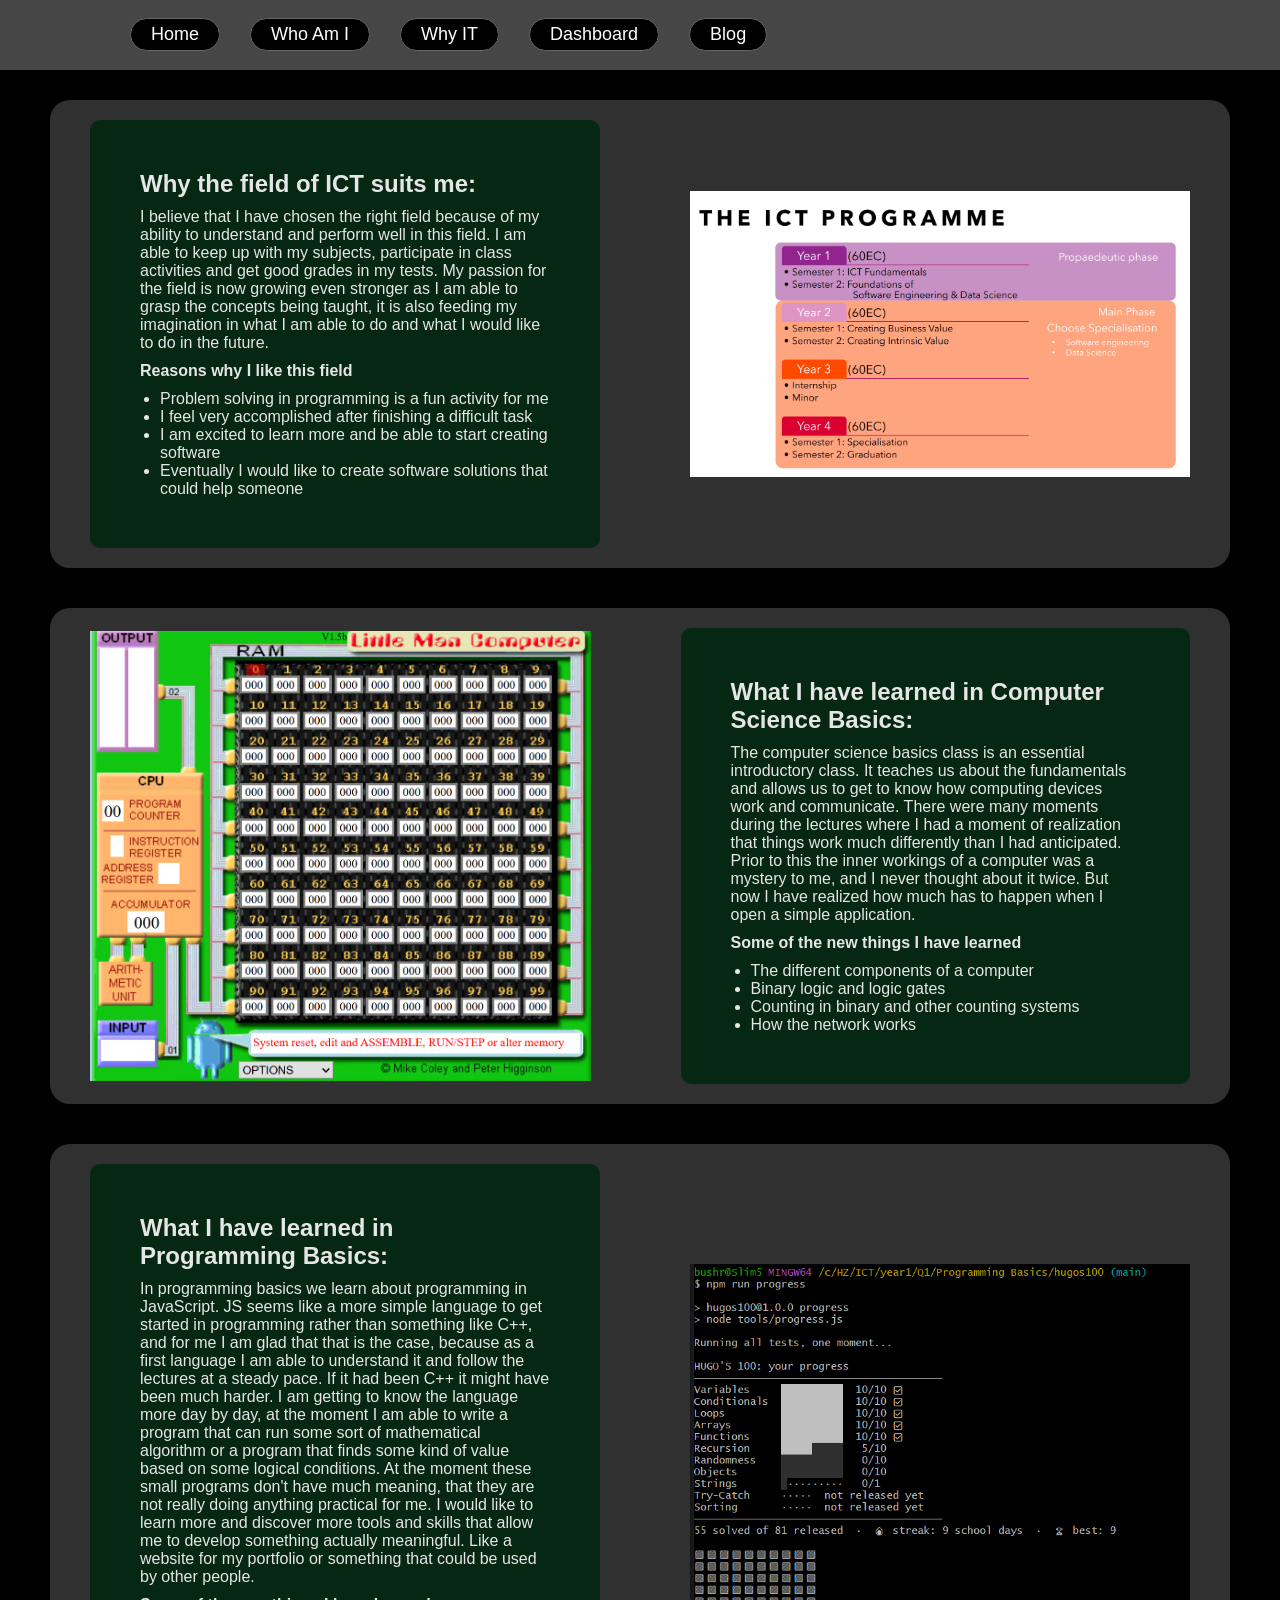
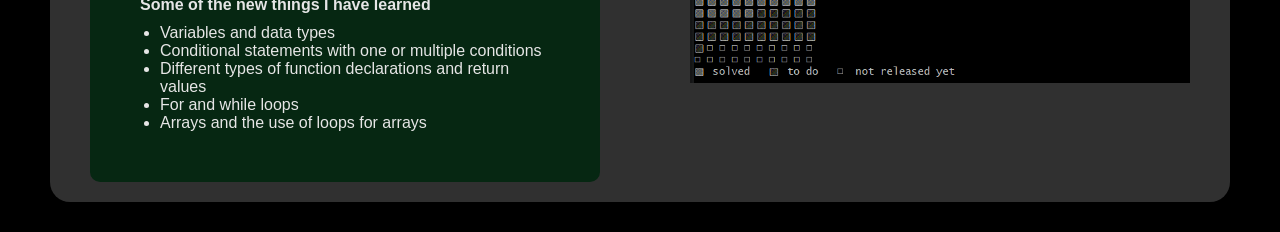
<file: index.html>
<!DOCTYPE html>
<html lang="en">
<head>
    <meta charset="UTF-8">
    <meta name="viewport" content="width=device-width, initial-scale=1.0">
    <title>Document</title>
    <link rel="stylesheet" href="styles/style.css">
    <link rel="stylesheet" href="styles/home.css">
</head>
<body>
    <div class="nav-bar">
        <a href="index.html">Home</a>
        <a href="about.html">Who Am I</a>
        <a href="why-it.html">Why IT</a>
        <a href="dashboard.html">Dashboard</a>
        <a href="blog.html">Blog</a>
    </div>
    <main>
        <div class="content-container">
            <div class="content">
                <div class="text">
                    <h2>Why the field of ICT suits me: </h2>
                    <p>I believe that I have chosen the right field because of my ability to understand and perform well in this field. 
                        I am able to keep up with my subjects, participate in class activities and get good grades in my tests.
                        My passion for the field is now growing even stronger as I am able to grasp the concepts being taught, it is also feeding my 
                        imagination in what I am able to do and what I would like to do in the future. 
                    </p>
                    <h4>Reasons why I like this field</h4>
                    <ul>
                        <li>Problem solving in programming is a fun activity for me</li>
                        <li>I feel very accomplished after finishing a difficult task</li>
                        <li>I am excited to learn more and be able to start creating software</li>
                        <li>Eventually I would like to create software solutions that could help someone</li>
                    </ul>
                </div>
                <div class="image-1"> </div>
            </div>
        </div>
        <div class="content-container">

            <div class="content">
                <div class="image-2"> </div>
                <div class="text">
                    <h2>What I have learned in Computer Science Basics: </h2>
                    <p>The computer science basics class is an essential introductory class. It teaches us about the fundamentals
                        and allows us to get to know how computing devices work and communicate. There were many moments during the lectures where I had 
                        a moment of realization that things work much differently than I had anticipated. Prior to this the inner workings of a computer was
                        a mystery to me, and I never thought about it twice. But now I have realized how much has to happen when I open a simple application. 
                    </p>
                    <h4>Some of the new things I have learned</h4>
                    <ul>
                        <li>The different components of a computer</li>
                        <li>Binary logic and logic gates</li>
                        <li>Counting in binary and other counting systems</li>
                        <li>How the network works</li>
                    </ul>
                </div>
            </div>
        </div>
        <div class="content-container">

            <div class="content">
                <div class="text">
                    <h2>What I have learned in Programming Basics: </h2>
                    <p>In programming basics we learn about programming in JavaScript. JS seems like a more simple language to get started in programming 
                        rather than something like C++, and for me I am glad that that is the case, because as a first language I am able to understand it 
                        and follow the lectures at a steady pace. If it had been C++ it might have been much harder.
                        I am getting to know the language more day by day, at the moment I am able to write a program that can run some sort of 
                        mathematical algorithm or a program that finds some kind of value based on some logical conditions. At the moment these small programs 
                        don't have much meaning, that they are not really doing anything practical for me. I would like to learn more and discover more tools
                        and skills that allow me to develop something actually meaningful. Like a website for my portfolio or something that could be used by other people.
                    </p>
                    <h4>Some of the new things I have learned</h4>
                    <ul>
                        <li>Variables and data types</li>
                        <li>Conditional statements with one or multiple conditions</li>
                        <li>Different types of function declarations and return values</li>
                        <li>For and while loops</li>
                        <li>Arrays and the use of loops for arrays</li>
                    </ul>
                </div>
                <div class="image-3"> </div>
            </div>
        </div>
    </main>
</body>
</html>
</file>
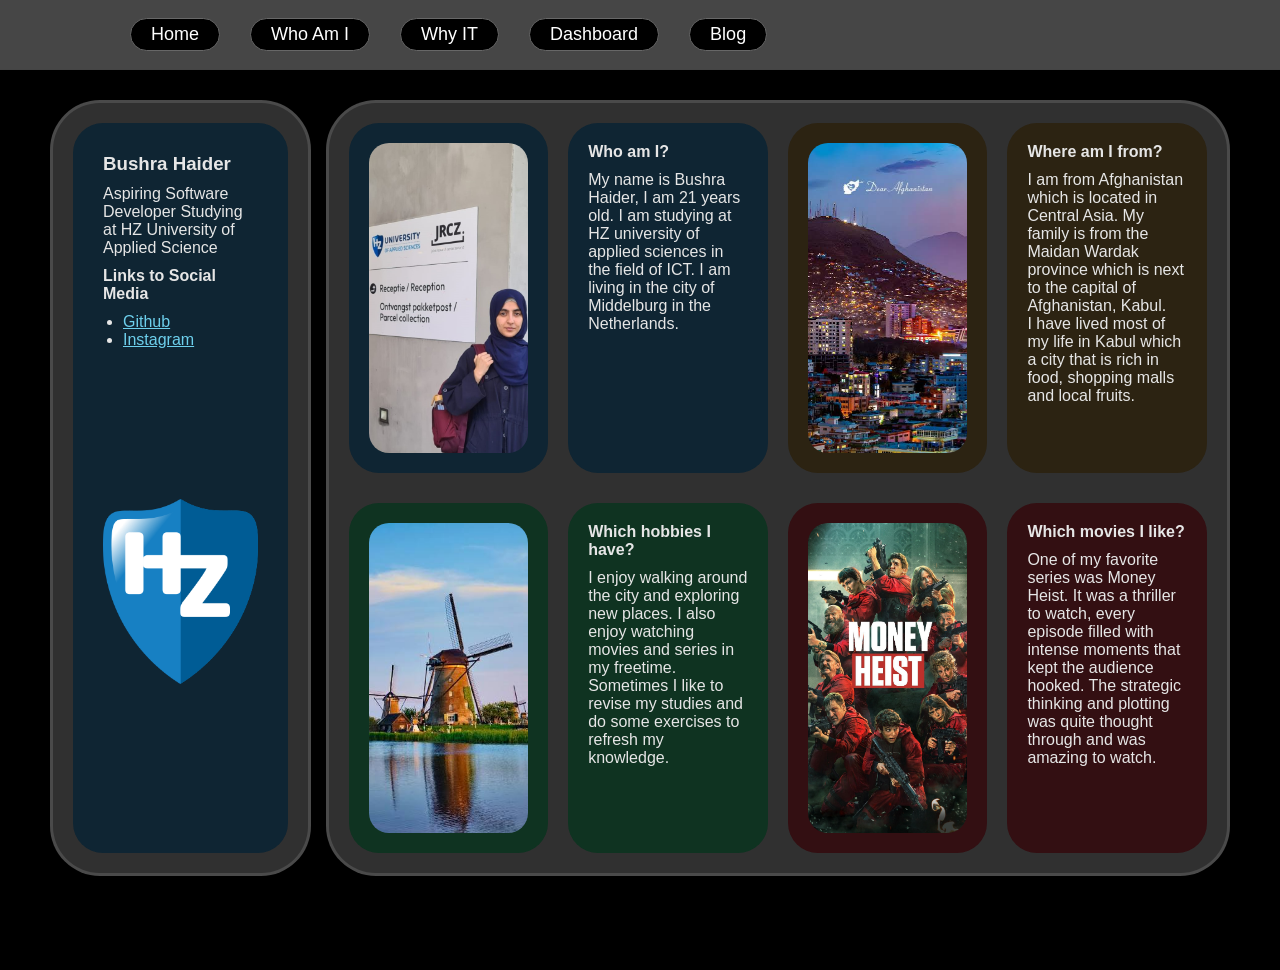
<file: about.html>
<!DOCTYPE html>
<html lang="en">
<head>
    <meta charset="UTF-8">
    <meta name="viewport" content="width=device-width, initial-scale=1.0">
    <title>Document</title>
    <link rel="stylesheet" href="styles/style.css">
    <link rel="stylesheet" href="styles/about.css">
</head>
<body>
    <div class="nav-bar">
        <a href="index.html">Home</a>
        <a href="about.html">Who Am I</a>
        <a href="why-it.html">Why IT</a>
        <a href="dashboard.html">Dashboard</a>
        <a href="blog.html">Blog</a>
    </div>
    <main>
        <div class="two-content-container">
            <div class="side-information">
                <div>
                    <h3>Bushra Haider</h3>
                    <p>Aspiring Software Developer Studying at HZ University of Applied Science</p>
                    <h4>Links to Social Media</h4>
                    <ul>
                        <li><a href="https://github.com/bushrahaider2005" target="_blank">Github</a></li>
                        <li><a href="https://www.instagram.com/_bushrahaider_" target="_blank">Instagram</a></li>
                    </ul>
                    <div class="img hz-logo"></div>
                </div>
            </div>
            <div class="content-grid">
                <div><div class="img who"></div></div>
                <div>
                    <h4>Who am I?</h4>
                    <p>My name is Bushra Haider, I am 21 years old.
                        I am studying at HZ university of applied sciences 
                        in the field of ICT. I am living in the city of 
                        Middelburg in the Netherlands.
                    </p>
                </div>
                <div><div class="img afg"></div></div>
                <div>
                    <h4>Where am I from?</h4>
                    <p>I am from Afghanistan which is located in Central Asia.
                        My family is from the Maidan Wardak province which is 
                        next to the capital of Afghanistan, Kabul. <br>
                        I have lived most of my life in Kabul which a city that 
                        is rich in food, shopping malls and local fruits.
                    </p>
                </div>
                <div><div class="img hobby"></div></div>
                <div> 
                    <h4>Which hobbies I have?</h4>
                    <p>I enjoy walking around the city and exploring new places. 
                        I also enjoy watching movies and series in my freetime. 
                        Sometimes I like to revise my studies and do some exercises to refresh my knowledge. 
                    </p>
                </div>
                <div><div class="img movie"></div></div>
                <div>
                    <h4>Which movies I like?</h4>
                    <p>One of my favorite series was Money Heist. It was a thriller to watch, every episode filled with intense moments that kept the audience hooked.
                        The strategic thinking and plotting was quite thought through and was amazing to watch. 
                    </p>
                </div>
            </div>
        </div>
    </main>
</body>
</html>
</file>
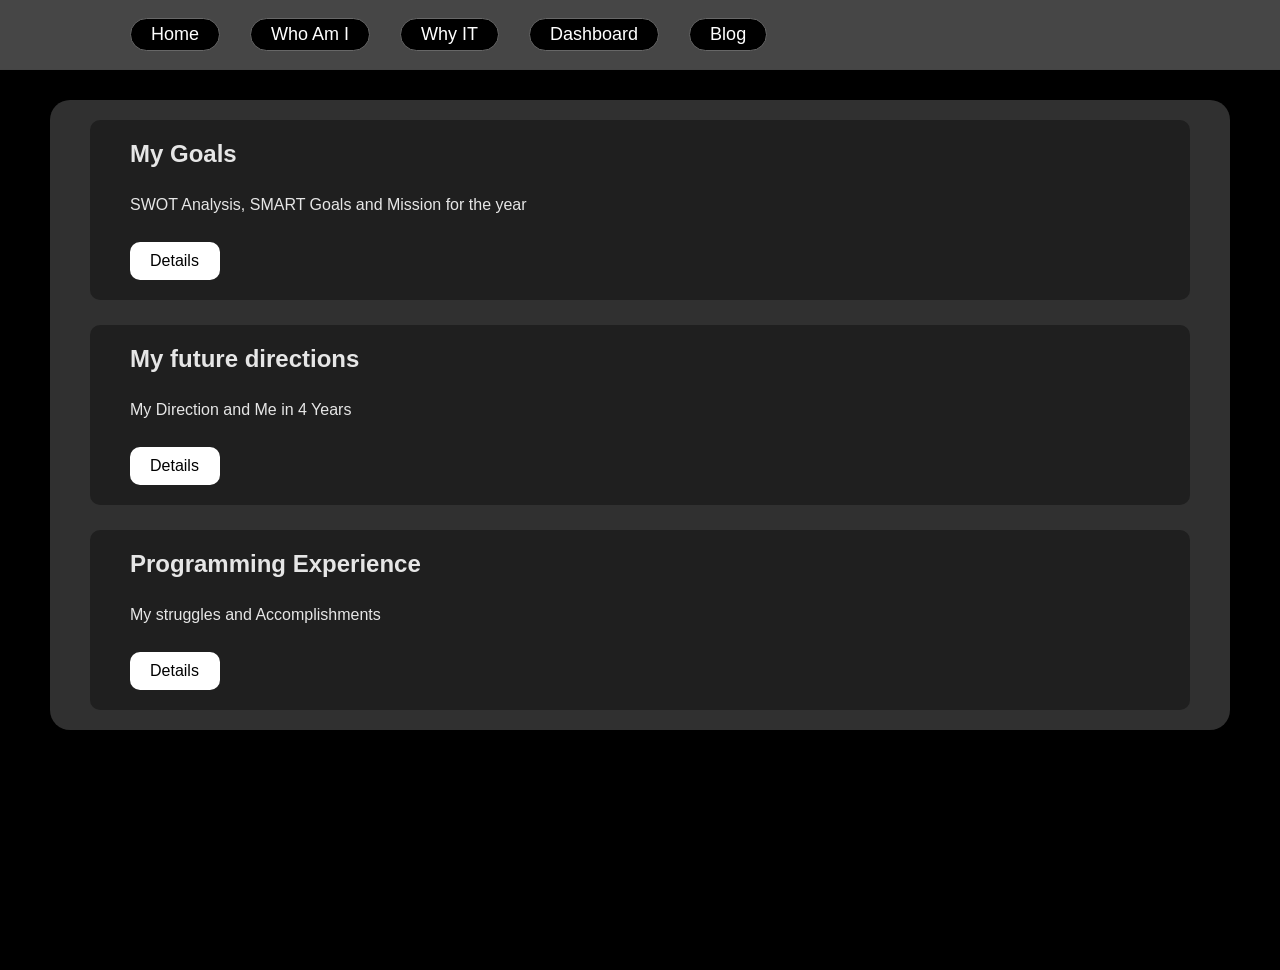
<file: blog.html>
<!DOCTYPE html>
<html lang="en">
<head>
    <meta charset="UTF-8">
    <meta name="viewport" content="width=device-width, initial-scale=1.0">
    <title>Document</title>
      <link rel="stylesheet" href="styles/style.css">
      <link rel="stylesheet" href="styles/blog.css">
</head>
<body>
    <div class="nav-bar">
        <a href="index.html">Home</a>
        <a href="about.html">Who Am I</a>
        <a href="why-it.html">Why IT</a>
        <a href="dashboard.html">Dashboard</a>
        <a href="blog.html">Blog</a>
    </div>
    <main>
        <div class="content-container">
            <div>
                <h2>My Goals</h2>
                <p>SWOT Analysis, SMART Goals and Mission for the year</p>
                <a href="blog/goals.html">Details</a>
            </div>
            <div>
                <h2>My future directions</h2>
                <p>My Direction and Me in 4 Years</p>
                 <a href="blog/direction.html">Details</a>
            </div>
            <div>
                <h2>Programming Experience</h2>
                <p>My struggles and Accomplishments</p>
                <a href="blog/programming.html">Details</a>
            </div>
        </div>
    </main>
</body>
</html>
</file>
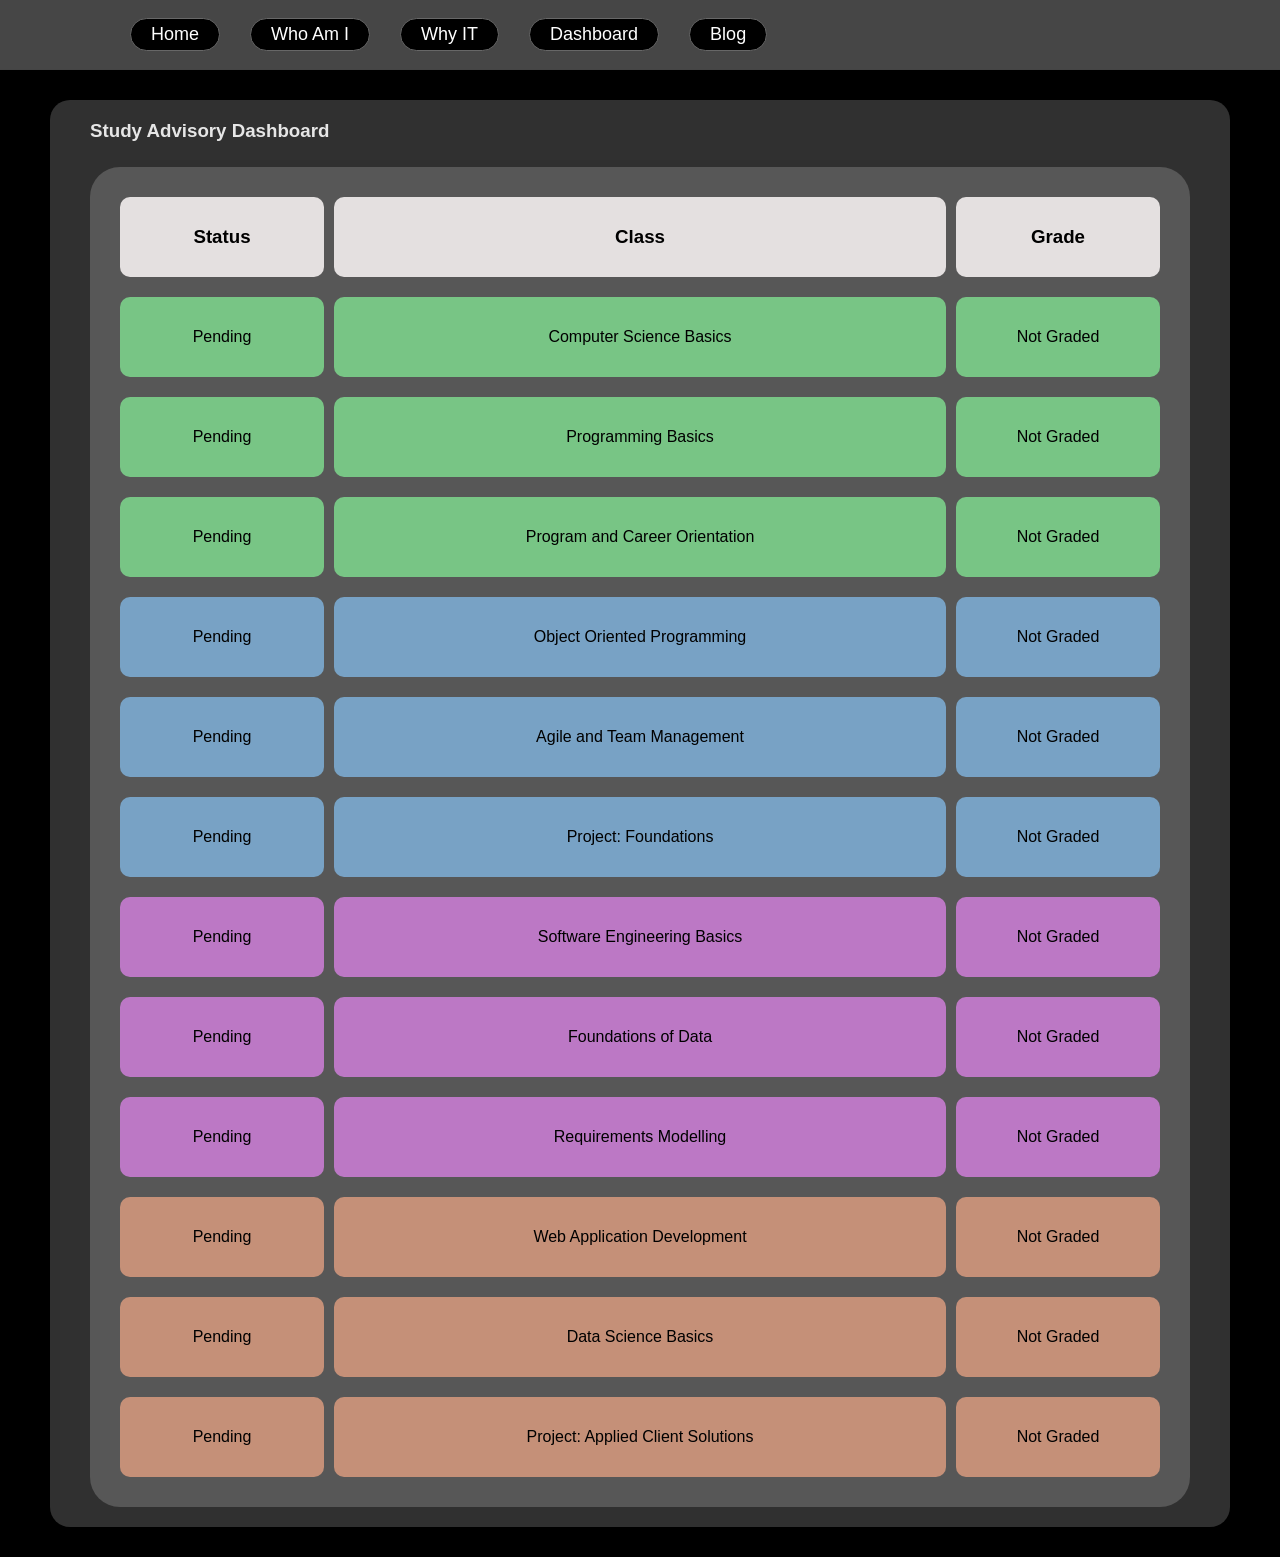
<file: dashboard.html>
<!DOCTYPE html>
<html lang="en">
<head>
    <meta charset="UTF-8">
    <meta name="viewport" content="width=device-width, initial-scale=1.0">
    <title>Document</title>
      <link rel="stylesheet" href="styles/style.css">
      <link rel="stylesheet" href="styles/dashboard.css">
</head>
<body>
    <div class="nav-bar">
        <a href="index.html">Home</a>
        <a href="about.html">Who Am I</a>
        <a href="why-it.html">Why IT</a>
        <a href="dashboard.html">Dashboard</a>
        <a href="blog.html">Blog</a>
    </div>
    <main>
        <div class="content-container">
            <h3>Study Advisory Dashboard</h3>
            
            <div class="grades-grid">
                <div><h3>Status</h3></div>
                <div><h3>Class</h3></div>
                <div><h3>Grade</h3></div>
                
                <div class="t1"><p>Pending</p></div>
                <div class="t1"><p>Computer Science Basics</p></div>
                <div class="t1"><p>Not Graded</p></div>
                
                <div class="t1"><p>Pending</p></div>
                <div class="t1"><p>Programming Basics</p></div>
                <div class="t1"><p>Not Graded</p></div>
                
                <div class="t1"><p>Pending</p></div>
                <div class="t1"><p>Program and Career Orientation</p></div>
                <div class="t1"><p>Not Graded</p></div>
                
                
                <div class="t2"><p>Pending</p></div>
                <div class="t2"><p>Object Oriented Programming</p></div>
                <div class="t2"><p>Not Graded</p></div>
                
                <div class="t2"><p>Pending</p></div>
                <div class="t2"><p>Agile and Team Management</p></div>
                <div class="t2"><p>Not Graded</p></div>
                
                <div class="t2"><p>Pending</p></div>
                <div class="t2"><p>Project: Foundations</p></div>
                <div class="t2"><p>Not Graded</p></div>
                
                
                
                <div class="t3"><p>Pending</p></div>
                <div class="t3"><p>Software Engineering Basics</p></div>
                <div class="t3"><p>Not Graded</p></div>
                
                <div class="t3"><p>Pending</p></div>
                <div class="t3"><p>Foundations of Data</p></div>
                <div class="t3"><p>Not Graded</p></div>
                
                <div class="t3"><p>Pending</p></div>
                <div class="t3"><p>Requirements Modelling</p></div>
                <div class="t3"><p>Not Graded</p></div>

                
                
                <div class="t4"><p>Pending</p></div>
                <div class="t4"><p>Web Application Development</p></div>
                <div class="t4"><p>Not Graded</p></div>
                
                <div class="t4"><p>Pending</p></div>
                <div class="t4"><p>Data Science Basics</p></div>
                <div class="t4"><p>Not Graded</p></div>
                
                <div class="t4"><p>Pending</p></div>
                <div class="t4"><p>Project: Applied Client Solutions</p></div>
                <div class="t4"><p>Not Graded</p></div>
                
                
                
            </div>
            
        </div>
    </main>
</body>
</html>
</file>
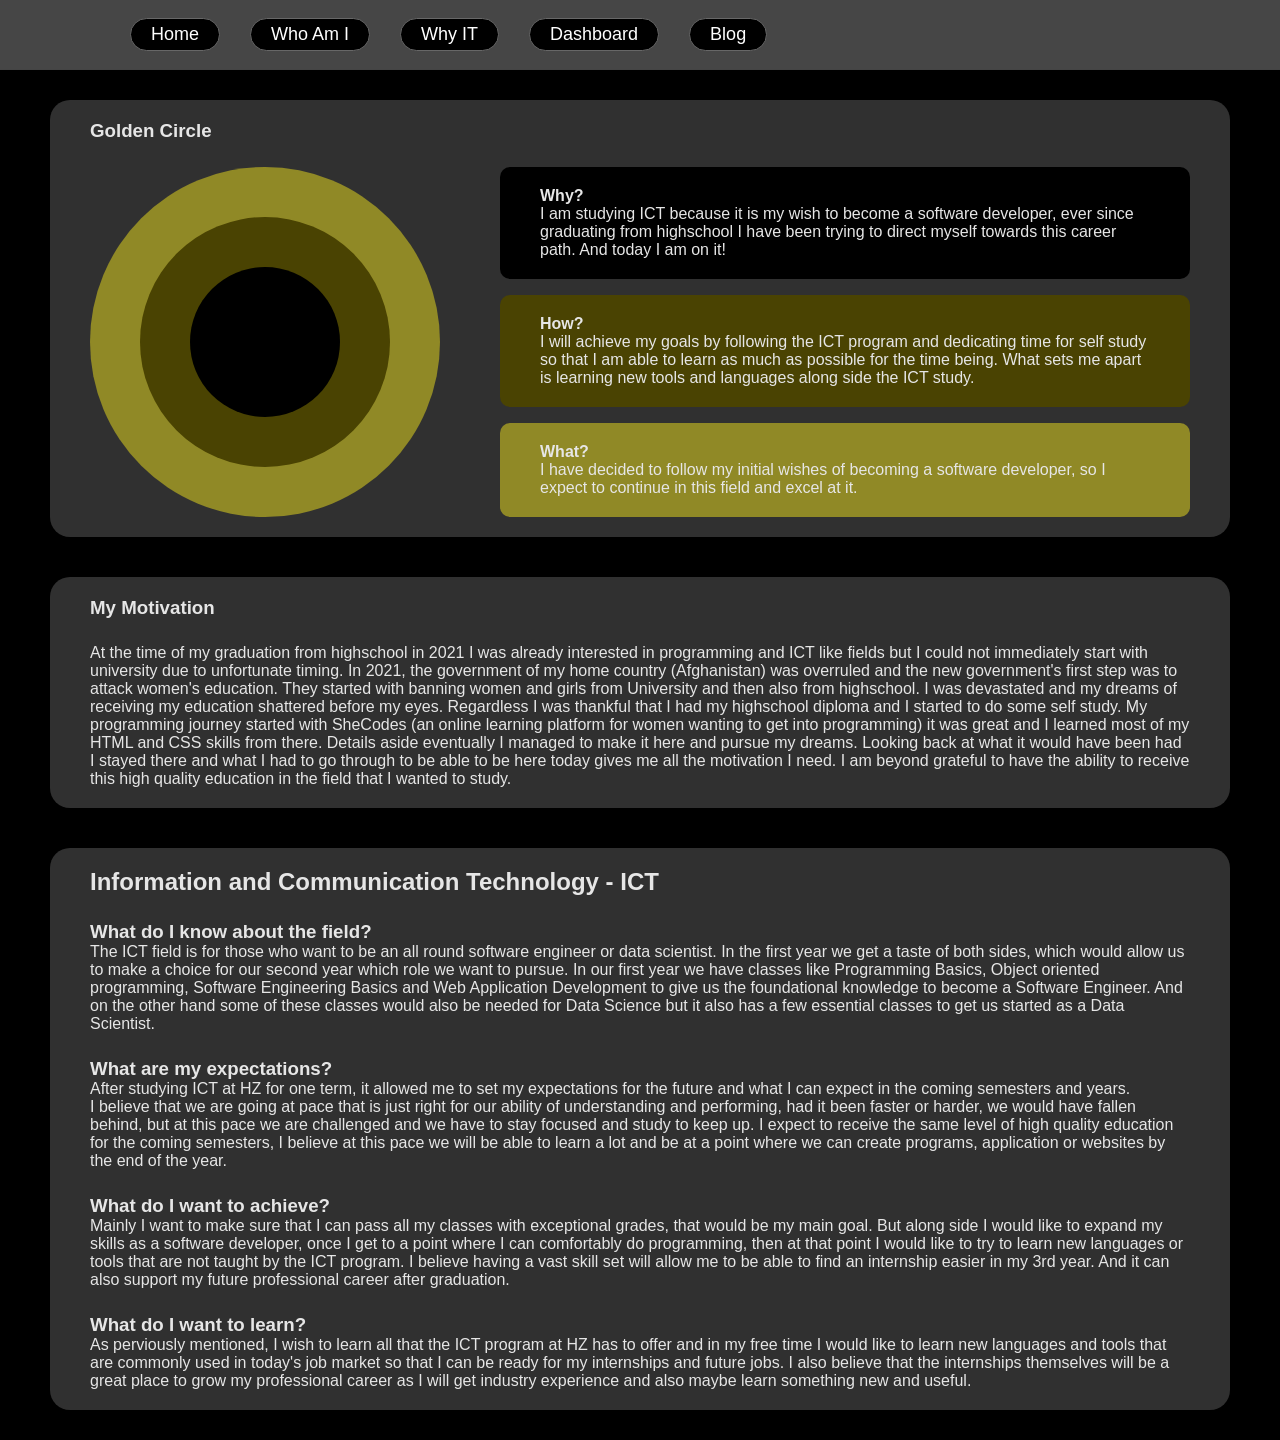
<file: why-it.html>
<!DOCTYPE html>
<html lang="en">
<head>
    <meta charset="UTF-8">
    <meta name="viewport" content="width=device-width, initial-scale=1.0">
    <title>Document</title>
      <link rel="stylesheet" href="styles/style.css">
      <link rel="stylesheet" href="styles/whyIt.css">
</head>
<body>
    <div class="nav-bar">
        <a href="index.html">Home</a>
        <a href="about.html">Who Am I</a>
        <a href="why-it.html">Why IT</a>
        <a href="dashboard.html">Dashboard</a>
        <a href="blog.html">Blog</a>
    </div>
    <main>
        <div class="content-container">
            <h3>Golden Circle</h3>
            <div>
                <div class="g-circle">
                    <div>
                        <div class="circle c3">
                            <div class="circle c2">
                                <div class="circle c1"></div>
                            </div>
                        </div>
                    </div>
                    <div class="info">
                        <div>
                            <h4>Why?</h4>
                            <p>I am studying ICT because it is my wish to become a software developer, ever since graduating from 
                                highschool I have been trying to direct myself towards this career path. And today I am on it!
                            </p>
                        </div>
                        <div>
                            <h4>How?</h4>
                            <p>I will achieve my goals by following the ICT program and dedicating time for self study so that 
                                I am able to learn as much as possible for the time being. What sets me apart is learning new tools 
                                and languages along side the ICT study.
                            </p>
                        </div>
                        <div>
                            <h4>What?</h4>
                            <p>I have decided to follow my initial wishes of becoming a software developer, so I expect to 
                                continue in this field and excel at it.
                            </p>
                        </div>
                    </div>
                </div>
            </div>
        </div>
        <div class="content-container">

            <h3>My Motivation</h3>
            <div>
                <p>At the time of my graduation from highschool in 2021 I was already interested in programming and ICT like fields 
                    but I could not immediately start with university due to unfortunate timing. In 2021, the government of my 
                    home country (Afghanistan) was overruled and the new government's first step was to attack women's education. 
                    They started with banning women and girls from University and then also from highschool. I was devastated and 
                    my dreams of receiving my education shattered before my eyes. Regardless I was thankful that I had my highschool 
                    diploma and I started to do some self study. My programming journey started with SheCodes (an online learning platform 
                    for women wanting to get into programming) it was great and I learned most of my HTML and CSS skills from there. 
                    Details aside eventually I managed to make it here and pursue my dreams. Looking back at what it would have been 
                    had I stayed there and what I had to go through to be able to be here today gives me all the motivation I need. 
                    I am beyond grateful to have the ability to receive this high quality education in the field that I wanted to 
                    study. 
                </p>
            </div>
        </div>
        <div class="content-container">

            <h2>Information and Communication Technology - ICT</h2>
                <div>
                    <h3>What do I know about the field?</h3>
                    <p>
                        The ICT field is for those who want to be an all round software engineer or data scientist. In the first year we get a taste of both sides, which would allow us 
                        to make a choice for our second year which role we want to pursue. In our first year we have classes like Programming Basics, Object oriented programming, 
                        Software Engineering Basics and Web Application Development to give us the foundational knowledge to become a Software Engineer. 
                        And on the other hand some of these classes would also be needed for Data Science but it also has a few essential classes to get us started as a Data Scientist. 
                    </p>
                </div>
                <div>
                    <h3>What are my expectations?</h3>
                    <p>
                        After studying ICT at HZ for one term, it allowed me to set my expectations for the future and what I can expect in the coming semesters and years. <br>
                        I believe that we are going at pace that is just right for our ability of understanding and performing, had it been faster or harder, we would have fallen 
                        behind, but at this pace we are challenged and we have to stay focused and study to keep up. I expect to receive the same level of high quality education for 
                        the coming semesters, I believe at this pace we will be able to learn a lot and be at a point where we can create programs, application or websites by the 
                        end of the year. 
                    </p>
                </div>
                <div>
                    <h3>What do I want to achieve?</h3>
                    <p>
                        Mainly I want to make sure that I can pass all my classes with exceptional grades, that would be my main goal. But along side I would like to expand my skills 
                        as a software developer, once I get to a point where I can comfortably do programming, then at that point I would like to try to learn new languages or tools 
                        that are not taught by the ICT program. I believe having a vast skill set will allow me to be able to find an internship easier in my 3rd year. And it can also 
                        support my future professional career after graduation. 
                    </p>
                </div>
                <div>
                    <h3>What do I want to learn?</h3>
                    <p>As perviously mentioned, I wish to learn all that the ICT program at HZ has to offer and in my free time I would like to learn new languages and tools 
                        that are commonly used in today's job market so that I can be ready for my internships and future jobs. I also believe that the internships themselves 
                        will be a great place to grow my professional career as I will get industry experience and also maybe learn something new and useful. 
                    </p>
                </div>
        </div>
    </main>
</body>
</html>
</file>
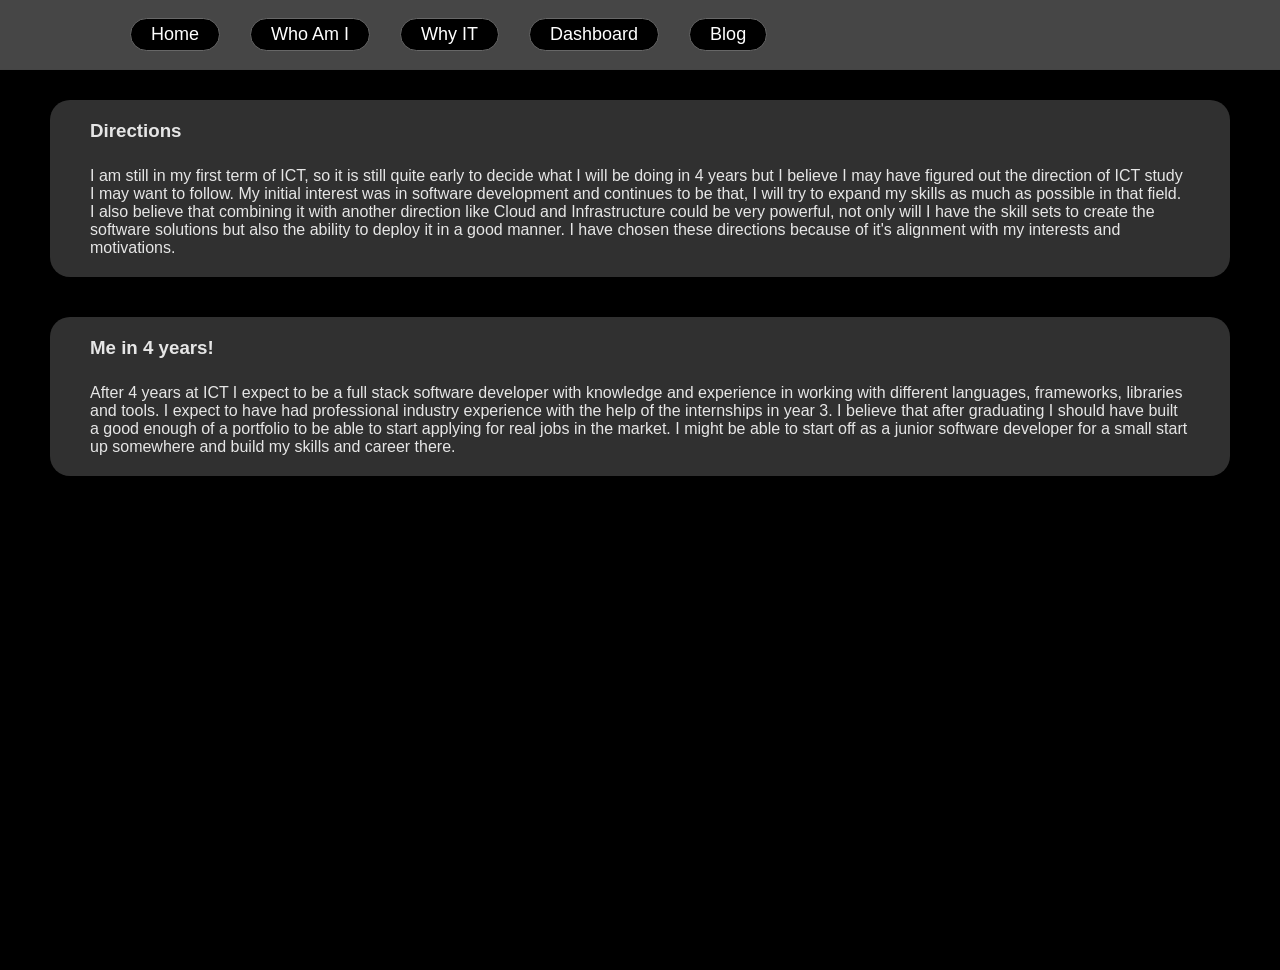
<file: blog/direction.html>
<!DOCTYPE html>
<html lang="en">
<head>
    <meta charset="UTF-8">
    <meta name="viewport" content="width=device-width, initial-scale=1.0">
    <title>Document</title>
    <link rel="stylesheet" href="../styles/style.css">

</head>
<body>
    <div class="nav-bar">
        <a href="../index.html">Home</a>
        <a href="../about.html">Who Am I</a>
        <a href="../why-it.html">Why IT</a>
        <a href="../dashboard.html">Dashboard</a>
        <a href="../blog.html">Blog</a>
    </div>
    <main>
        <div class="content-container">

            <h3>Directions</h3>
            <p>I am still in my first term of ICT, so it is still quite early to decide what I will be doing in 4 years but 
                I believe I may have figured out the direction of ICT study I may want to follow. My initial interest was 
                in software development and continues to be that, I will try to expand my skills as much as possible in that 
                field. I also believe that combining it with another direction like Cloud and Infrastructure could be very 
                powerful, not only will I have the skill sets to create the software solutions but also the ability to deploy 
                it in a good manner. I have chosen these directions because of it's alignment with my interests and motivations.
            </p>
        </div>
        
        <div class="content-container">

            <h3>Me in 4 years!</h3>
            <p>After 4 years at ICT I expect to be a full stack software developer with knowledge and experience in working with 
                different languages, frameworks, libraries and tools. I expect to have had professional industry experience with 
                the help of the internships in year 3. I believe that after graduating I should have built a good enough of a 
                portfolio to be able to start applying for real jobs in the market. I might be able to start off as a junior 
                software developer for a small start up somewhere and build my skills and career there. 
            </p>
        </div>
    </main>
</body>
</html>
</file>
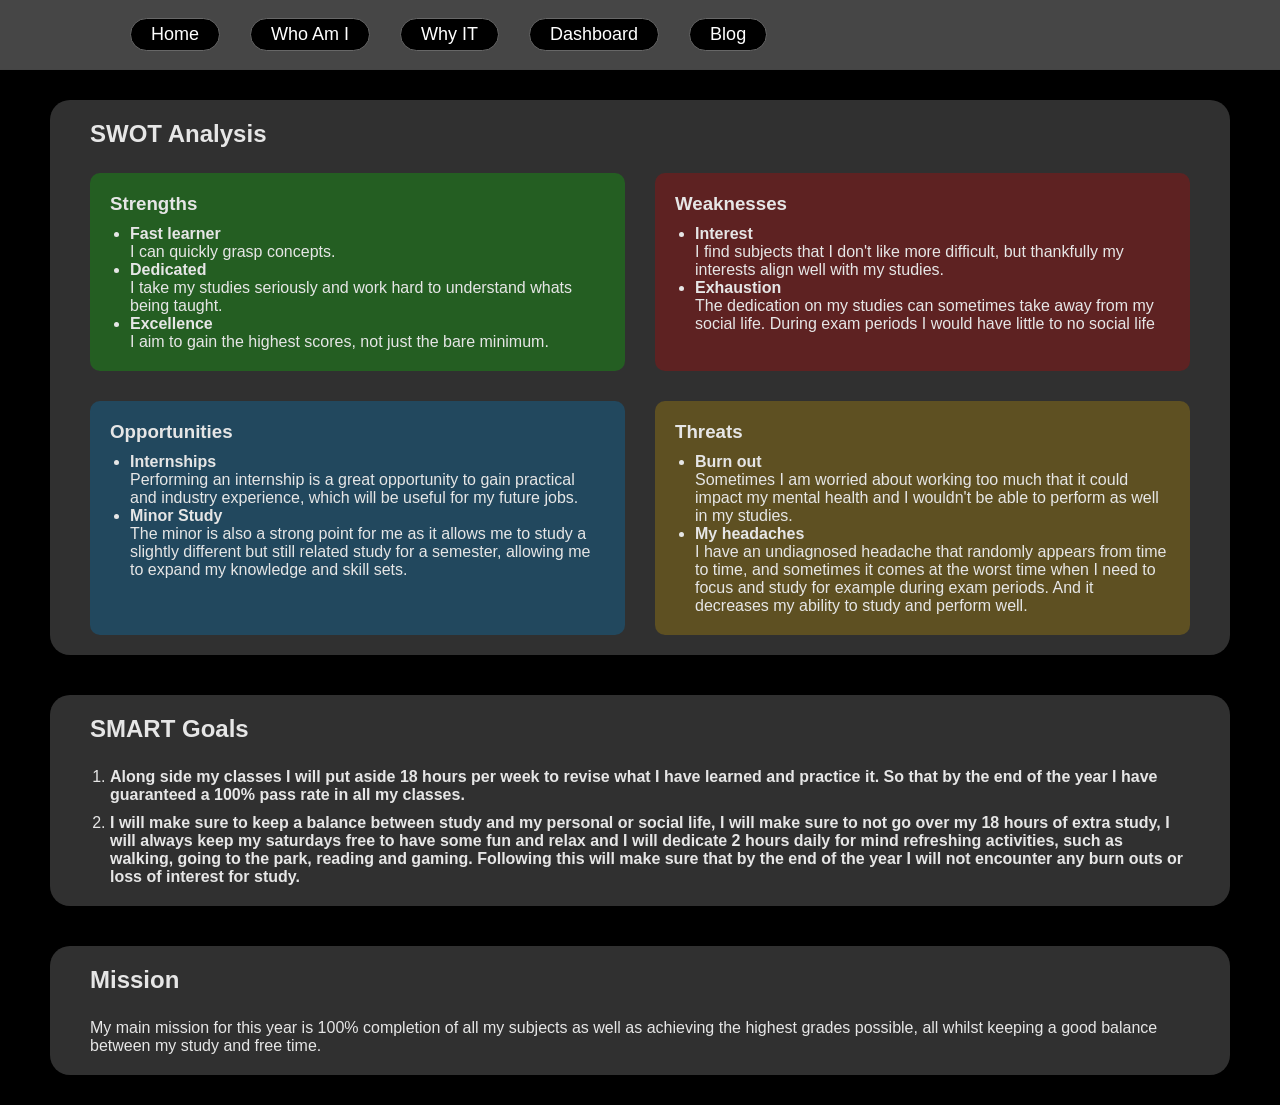
<file: blog/goals.html>
<!DOCTYPE html>
<html lang="en">
<head>
    <meta charset="UTF-8">
    <meta name="viewport" content="width=device-width, initial-scale=1.0">
    <title>Document</title>
      <link rel="stylesheet" href="../styles/style.css">
      <link rel="stylesheet" href="../styles/blogGoals.css">
</head>
<body>
    <div class="nav-bar">
        <a href="../index.html">Home</a>
        <a href="../about.html">Who Am I</a>
        <a href="../why-it.html">Why IT</a>
        <a href="../dashboard.html">Dashboard</a>
        <a href="../blog.html">Blog</a>
    </div>
    <main>
        <div class="content-container">
            <h2>SWOT Analysis</h2>
            <div class="swot-table">
                <div>
                    <h3>Strengths</h3>
                    <ul>
                        <li><strong>Fast learner</strong>
                            <p>I can quickly grasp concepts.</p>
                        </li>
                        <li><strong>Dedicated</strong> <br>
                            <p>I take my studies seriously and work hard to understand whats being taught.</p>
                        </li>
                        <li><strong>Excellence</strong> <br>
                            <p>I aim to gain the highest scores, not just the bare minimum.</p>
                        </li>
                    </ul>
                </div>
                <div>
                    <h3>Weaknesses</h3>
                    <ul>
                        <li><strong>Interest</strong>
                            <p>I find subjects that I don't like more difficult, but thankfully my interests align well with my studies. </p>
                        </li>
                        <li><strong>Exhaustion</strong>
                            <p>The dedication on my studies can sometimes take away from my social life. During exam periods I would have little to no social life</p>
                        </li>
                    </ul>
                </div>
                <div>
                    <h3>Opportunities</h3>
                    <ul>
                        <li><strong>Internships</strong>
                            <p>Performing an internship is a great opportunity to gain practical and industry experience, which will be useful for my future jobs.</p>
                        </li>
                        <li><strong>Minor Study</strong>
                            <p>The minor is also a strong point for me as it allows me to study a slightly different but still related study for a semester, allowing me to expand 
                                my knowledge and skill sets. 
                            </p>
                        </li>
                    </ul>
                </div>
                <div>
                    <h3>Threats</h3>
                    <ul>
                        <li><strong>Burn out</strong>
                            <p>Sometimes I am worried about working too much that it could impact my mental health and I wouldn't be able to perform as well in my studies.</p>
                        </li>
                        <li><strong>My headaches</strong>
                            <p>I have an undiagnosed headache that randomly appears from time to time, and sometimes it comes at the worst time when I need to focus and study 
                                for example during exam periods. And it decreases my ability to study and perform well.
                            </p>
                        </li>
                    </ul>
                </div>
            </div>
        </div>

        <div class="content-container">
            <h2>SMART Goals</h2>
            <div>
                <ol>
                    <li><strong>Along side my classes I will put aside 18 hours per week to revise what I have learned and practice it. So that by the end of the year I have guaranteed 
                        a 100% pass rate in all my classes.
                    </strong></li>
                    <li><strong>I will make sure to keep a balance between study and my personal or social life, I will make sure to not go over my 18 hours of extra study, 
                        I will always keep my saturdays free to have some fun and relax and I will dedicate 2 hours daily for mind refreshing activities, such as walking, 
                        going to the park, reading and gaming. Following this will make sure that by the end of the year I will not encounter any burn outs or loss of interest 
                        for study.
                    </strong></li>
                </ol>
            </div>
        </div>

        <div class="content-container">
            <h2>Mission</h2>
            <p>
                My main mission for this year is 100% completion of all my subjects as well as achieving the highest grades possible, all whilst 
                keeping a good balance between my study and free time. 
            </p>
        </div>
        
    </main>
</body>
</html>
</file>
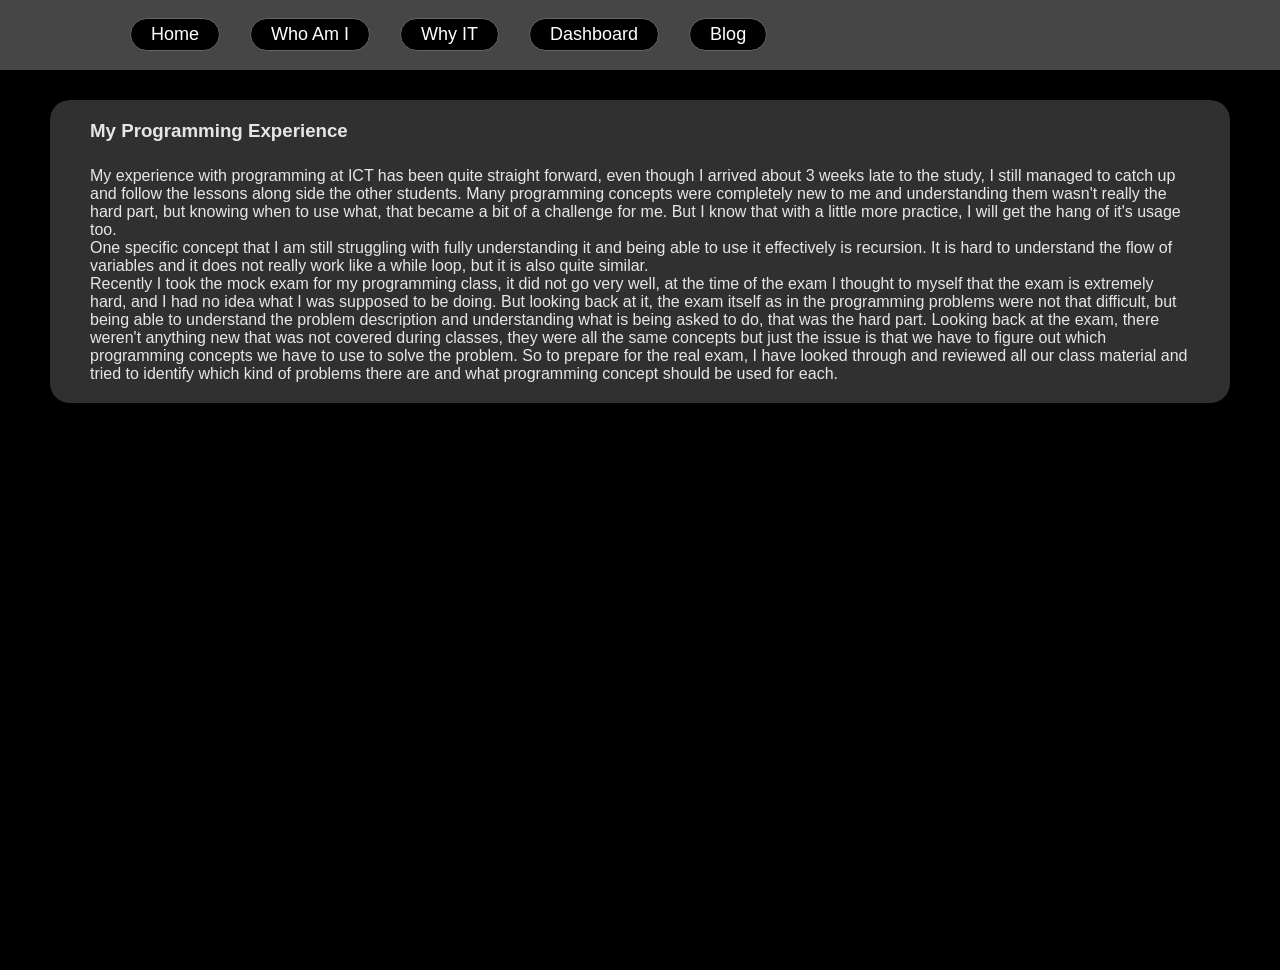
<file: blog/programming.html>
<!DOCTYPE html>
<html lang="en">
<head>
    <meta charset="UTF-8">
    <meta name="viewport" content="width=device-width, initial-scale=1.0">
    <title>Document</title>
    <link rel="stylesheet" href="../styles/style.css">
</head>
<body>
    <div class="nav-bar">
        <a href="../index.html">Home</a>
        <a href="../about.html">Who Am I</a>
        <a href="../why-it.html">Why IT</a>
        <a href="../dashboard.html">Dashboard</a>
        <a href="../blog.html">Blog</a>
    </div>
    <main>
        <div class="content-container">
            <h3>My Programming Experience</h3>
            <p>My experience with programming at ICT has been quite straight forward, even though I arrived about 3 weeks late to 
                the study, I still managed to catch up and follow the lessons along side the other students. Many programming 
                concepts were completely new to me and understanding them wasn't really the hard part, but knowing when to use 
                what, that became a bit of a challenge for me. But I know that with a little more practice, I will get the hang 
                of it's usage too. <br>
                One specific concept that I am still struggling with fully understanding it and being able to use it effectively is 
                recursion. It is hard to understand the flow of variables and it does not really work like a while loop, but it is 
                also quite similar. <br>
                Recently I took the mock exam for my programming class, it did not go very well, at the time of the exam I thought 
                to myself that the exam is extremely hard, and I had no idea what I was supposed to be doing. But looking back at 
                it, the exam itself as in the programming problems were not that difficult, but being able to understand the problem 
                description and understanding what is being asked to do, that was the hard part. Looking back at the exam, there 
                weren't anything new that was not covered during classes, they were all the same concepts but just the issue is 
                that we have to figure out which programming concepts we have to use to solve the problem. So to prepare for the 
                real exam, I have looked through and reviewed all our class material and tried to identify which kind of problems 
                there are and what programming concept should be used for each. 
            </p>

        </div>
    </main>
</body>
</html>
</file>
<file: styles/style.css>
*{
    padding: 0;
    margin: 0;
    font-family: Arial, Helvetica, sans-serif;
    box-sizing: border-box;
    color: rgb(230, 230, 230);
}

.nav-bar{
    position: sticky;
    top: 0px;
    border-bottom: solid 1px rgb(68, 68, 68);
    display: flex;
    gap: 30px;
    height: 70px;
    align-items: center;
    padding-left: 130px;
    background-color: rgb(70, 70, 70);
}

.nav-bar a{
    text-decoration: none;
    color: white;
    font-size: large;
    background-color: rgb(0, 0, 0);
    padding: 5px 20px;
    border-radius: 20px;
    border: solid 1px rgb(103, 103, 103);
}
.nav-bar a:hover{
    background-color: white;
    color: black;
}

main{
    padding: 30px 50px; 
    background-color: rgb(0, 0, 0);
    min-height: 100vh;
    display: flex;
    flex-direction: column;
    align-items: center;
    gap: 40px;
}

.content-container{
    max-width: 1300px;
    display: flex;
    flex-direction: column;
    gap: 25px;
    background-color: rgb(48, 48, 48);
    padding: 20px 40px;
    border-radius: 20px;
}
</file>
<file: styles/home.css>
.content-container .content{
    display: flex;
    flex-direction: row;
    gap: 90px;
    min-height: 400px;
}
.text{
    padding: 50px;
    border-radius: 10px;
    background-color: rgb(6, 39, 18);
    color: rgb(195, 195, 195);
}

.content div{
  width: 50%;
  display: flex;
  flex-direction: column;
  gap: 10px;
}
.content div ul{
    padding-left: 20px;
}


.image-1{
    background-image: url("../images/Screenshot\ 2026-10-25\ 183824.png");
    background-size: contain;
    background-repeat: no-repeat;
    background-position: center;
}
.image-2{
    background-image: url("../images/Screenshot\ 2026-10-25\ 183023.png");
    background-size: contain;
    background-repeat: no-repeat;
    background-position: center;
}
.image-3{
    background-image: url("../images/Screenshot\ 2026-10-10\ 145536.png");
    background-size: contain;
    background-repeat: no-repeat;
    background-position: center;
}
</file>
<file: styles/about.css>
.two-content-container{
    max-width: 1300px;
    display: flex;
    flex-direction: row;
    gap: 15px;
}
.side-information{
    flex: 1;
    padding: 20px 20px;
    background-color: rgb(48, 48, 48);
    border-radius: 50px;
    border: solid 3px rgba(110, 110, 110, 0.418);
}
.side-information>div{
    width: 100%;
    height: 100%;
    background-color: rgba(3, 34, 53, 0.733);
    padding: 30px;
    display: flex;
    flex-direction: column;
    gap: 10px;
    border-radius: 30px;
}
.side-information div ul{
    padding-left: 20px;
}
.side-information div ul a{
    color: rgb(109, 207, 236);
}
.content-grid{
    flex: 4;
    background-color: rgb(48, 48, 48);
    display: grid;
    grid-template-columns: repeat(4, 1fr);
    gap: 30px 20px;
    padding: 20px 20px;
    border-radius: 50px;
    border: solid 3px rgba(110, 110, 110, 0.418);
}
.content-grid>div{
    height: 350px;
    background-color: rgba(3, 34, 53, 0.733);
    padding: 20px;
    display: flex;
    flex-direction: column;
    gap: 10px;
    border-radius: 30px;
}

.content-grid :nth-child(3),.content-grid :nth-child(4){
    background-color: rgba(43, 30, 7, 0.733);
}
.content-grid :nth-child(5),.content-grid :nth-child(6){
    background-color: rgba(3, 53, 28, 0.733);
}
.content-grid :nth-child(7),.content-grid :nth-child(8){
    background-color: rgba(53, 3, 7, 0.733);
}


.img{
    width: 100%;
    height: 100%;
    background-size: cover;
    background-position: center;
    border-radius: 20px;
}
.who{
    background-image: url("../images/Who-1.jpeg");
}
.afg{
    background-image: url("../images/afg.png");
}
.hobby{
    background-image: url("../images/exploring.png");
}
.movie{
    background-image: url("../images/moneyHeist.jpg");
}
.hz-logo{
    background-image: url("../images/hz-logo.png");
    background-size: contain;
    background-repeat: no-repeat;
}
</file>
<file: styles/blog.css>
.content-container{
    width: 100%;
}
.content-container>div{
    padding: 20px 40px;
    height: 180px;
    display: flex;
    flex-direction: column;
    justify-content: space-between;
    background-color: rgb(31, 31, 31);
    border-radius: 10px;
}
.content-container a{
    text-decoration: none;
    color: black;
    background-color: white;
    width: 90px;
    padding: 10px 20px;
    border-radius: 10px;
}
</file>
<file: styles/dashboard.css>
.content-container{
    width: 100%;
}
.grades-grid{
    background-color: rgb(87, 87, 87);
    width: 100%;
    display: grid;
    grid-template-columns: 1fr 3fr 1fr;
    gap: 20px 10px;
    padding: 30px;
    border-radius: 30px;
}
.grades-grid h3, p{
    color: black;
}
.grades-grid>div{
    width: 100%;
    height: 80px;
    display: flex;
    align-items: center;
    justify-content: center;
    background-color: rgb(228, 224, 224);
    border-radius: 10px;
}
.grades-grid .t1{
    background-color: rgb(120, 197, 133);
}
.grades-grid .t2{
    background-color: rgb(120, 162, 197);
}
.grades-grid .t3{
    background-color: rgb(188, 120, 197);
}
.grades-grid .t4{
    background-color: rgb(197, 144, 120);
}
</file>
<file: styles/whyIt.css>
.g-circle{
    display: flex;
    gap: 60px;
}
.g-circle .circle{
    border-radius: 100%;
    display: flex;
    justify-content: center;
    align-items: center;
}
.g-circle .c1{
    width: 150px;
    height: 150px;
    background-color: black;
}
.g-circle .c2{
    width: 250px;
    height: 250px;
    background-color:  rgb(74, 67, 2);
}
.g-circle .c3{
    width: 350px;
    height: 350px;
    background-color:rgb(144, 137, 38);
}

.g-circle .info{
    display: flex;
    flex-direction: column;
    justify-content: space-between;
}
.g-circle .info>div{
    padding: 20px 40px;
    border-radius: 10px;
}
.g-circle .info>:nth-child(1){
    background-color: black;
}
.g-circle .info>:nth-child(2){
    background-color: rgb(74, 67, 2);
}
.g-circle .info>:nth-child(3){
    background-color: rgb(144, 137, 38);
}
</file>
<file: styles/blogGoals.css>
.swot-table{
    display: grid;
    grid-template-columns: 1fr 1fr;
    gap: 30px;
}
.swot-table>div{
    padding: 20px 20px;
    background-color: rgb(36, 94, 34);
    display: flex;
    flex-direction: column;
    gap: 10px;
    border-radius: 10px;
}
.swot-table>:nth-child(2){
    background-color: rgb(94, 34, 34);
}
.swot-table>:nth-child(3){
    background-color: rgb(34, 72, 94);
}
.swot-table>:nth-child(4){
    background-color: rgb(94, 80, 34);
}
.swot-table ul{
    padding-left: 20px;
}

ol{
    display: flex;
    flex-direction: column;
    gap: 10px;
    padding-left: 20px;
}
</file>
